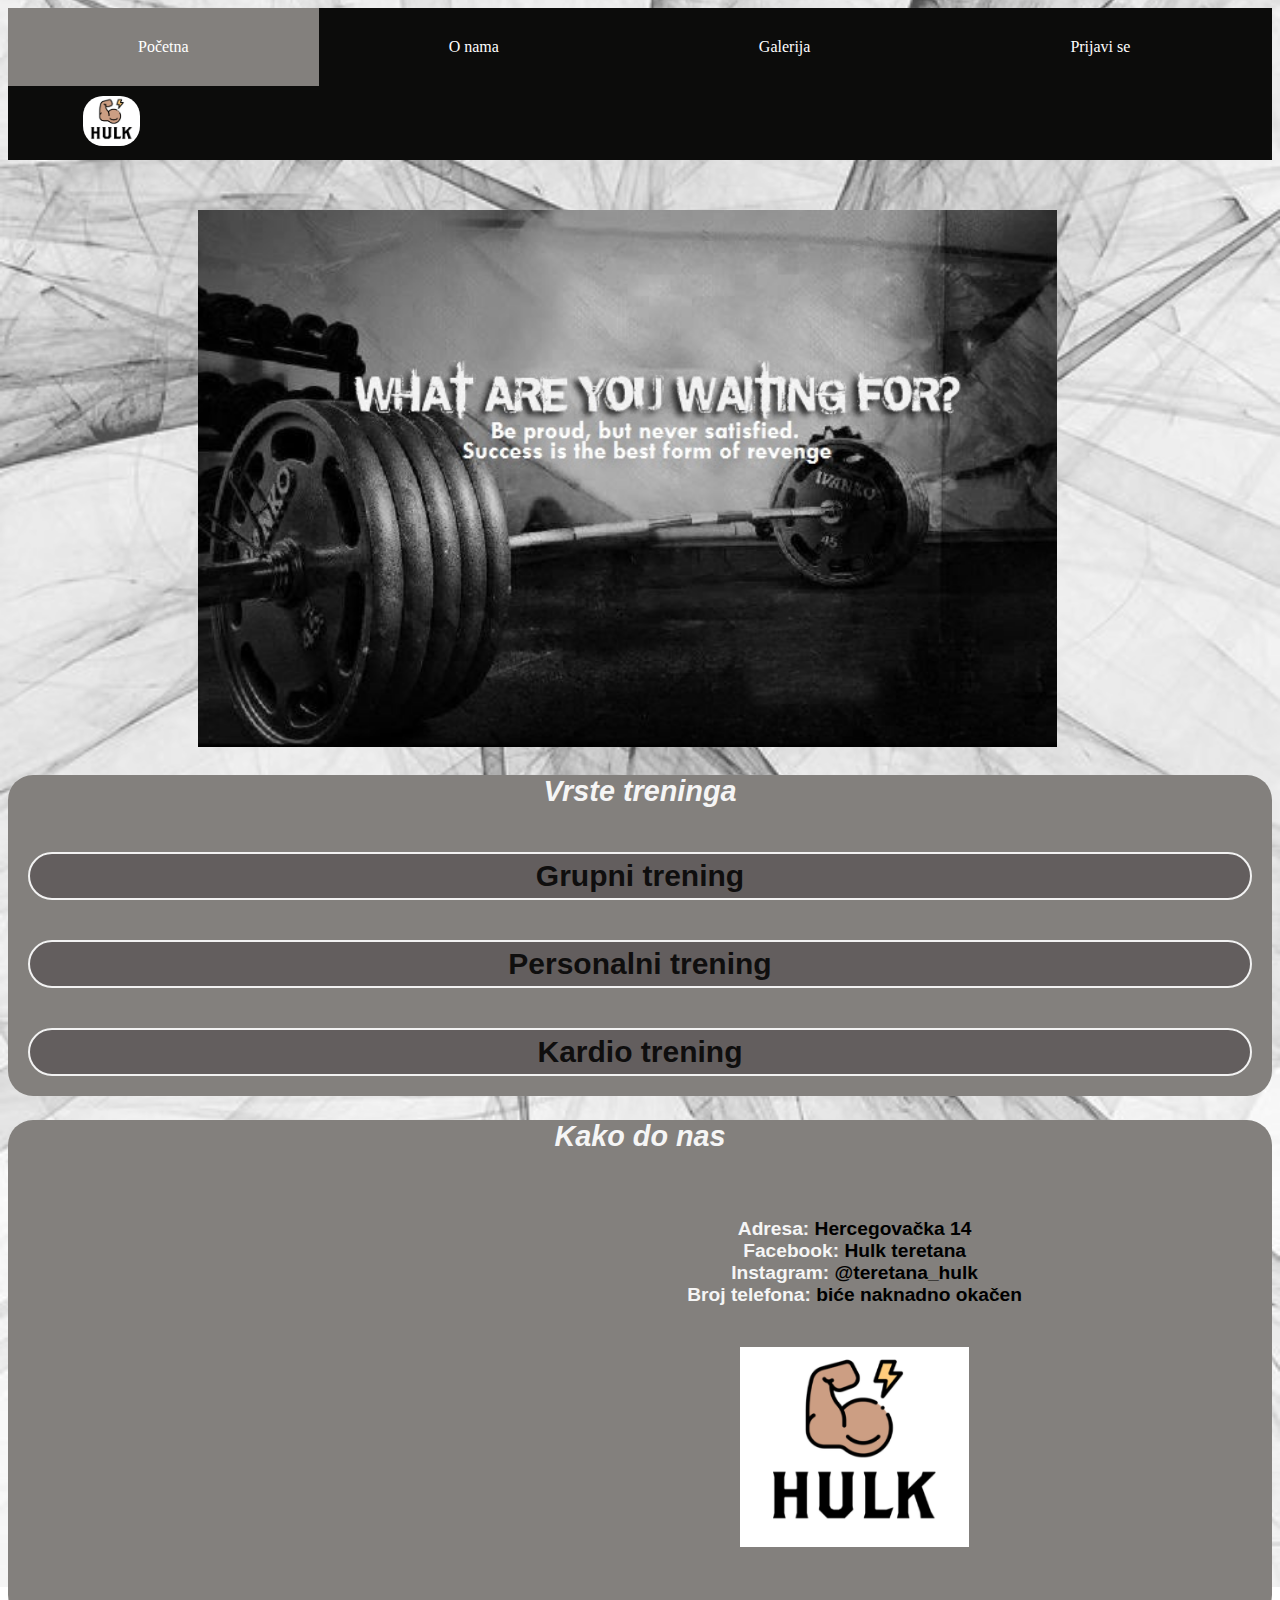
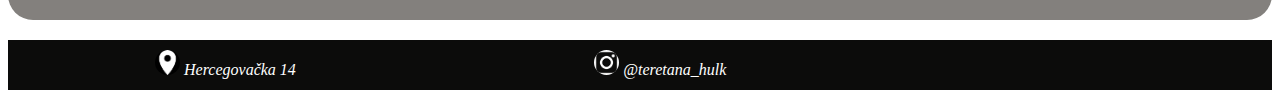
<file: index.html>
<!DOCTYPE html>
<html lang="en">
<head>
    <meta charset="UTF-8">
    <meta name="viewport" content="width=device-width, initial-scale=1.0">
    <meta http-equiv="X-UA-Compatible" content="ie=edge">
    <link rel="stylesheet" href="css/style.css" type="text/css">
    <script src="https://ajax.googleapis.com/ajax/libs/jquery/3.4.1/jquery.min.js"></script>
    <link rel="icon" href="images/hlogo.png">
    <script src="js/forma.js"></script>
    <title>Hulk</title>
</head>

<body>
    <header>
        <div class="gore">
            <ul class="main-gore">
                <li class="active"><a href="pocetna.html">Početna</a></li>
                <li><a href="onama.html">O nama</a></li>
                <li><a href="galerija.html">Galerija</a></li>
                <li><a href="prijavi se.html">Prijavi se</a></li>
                <li id="glogo"><img class="glogoimg" height="50px" src="images/hlogo.png" alt=""></li>
            </ul>
        </div>
    </header>

    <div class="mot">
        <img src="images/mot.jpg" alt="Motivacija" width=80%>
    </div>

    <div>
        <div class="vrstetr">
            <h2><i> Vrste treninga</i></h2>
            <div class="podvrste">
                <div id="grupni">
                    Grupni trening
                </div>
                <div id="opis_grupni">
                    <p class="opis">Treniraj sve od Joge do Power Box-a, od pilatesa do Dance Fitness-a. Sve treninge vode stručni treneri Hulk
                         teretane sa višegodišnjim iskustvom u oblasti fitnesa. Treninzi su podeljeni u tri težinske kategorije od 
                         lakšeg ka težim.
                    </p>
                    <img class="slikatr" src="images/grupni.jpg" alt="grupni trening" >
                    <p class="opis"> <a href="prijavi se.html" class="prijavi">Prijavi se</a> i zakaži termin svog prvog treninga!
                    </p>
                </div>
            </div>

            <div class="podvrste">
                <div id="personalni">
                    Personalni trening
                </div>
                <div id="opis_personalni">
                    <p class="opis">Ukoliko želite da izbegnete povrede i maksimalno iskoristite potencijal svoga tela za dostizanje 
                        cilja lični trener je najbolje rešenje. Bez obzira na to da li želite da izgubite na težini ili da steknete
                         mišićnu masu, on će vam pomoći u tome.
                    </p>
                    <img class="slikatr" src="images/personalni.png" alt="personalni trening" >
                    <p class="opis"> <a href="prijavi se.html" class="prijavi">Prijavi se</a> i zakaži termin svog prvog treninga!
                    </p>
                </div>
            </div>

            <div class="podvrste">
                <div id="kardio">
                    Kardio trening
                </div>
                <div id="opis_kardio">
                    <p class="opis">Kardio vežbanje učiniće te zgodnijim, zdravijim i punim snage ali učiniće i više od toga. Imaćeš 
                        bolju koncentraciju i pamćenje, regulisaćeš telesnu težinu i bićeš otporniji na stres.
                    </p>
                    <img class="slikatr" src="images/kardio.png" alt="kardio trening" >
                    <p class="opis"> <a href="prijavi se.html" class="prijavi">Prijavi se</a> i zakaži termin svog prvog treninga!
                    </p>
                </div>
            </div>
            
        </div>

    <div class="sadržaj">
        <h2><i>Kako do nas</i></h2>
        <div class="row">
            <div class="mapa">
                <iframe id="mapica" src="https://maps.google.com/maps?q=Hercegova%C4%8Dka%2014,%20Beograd&t=&z=13&ie=UTF8&iwloc=&output=embed"
                 width="600" height="400" frameborder="0" style="border:0;" allowfullscreen=""></iframe>

            </div>
            <div class="tekstkontakt">
                <p> <br>
                <b>Adresa:</b>  Hercegovačka 14 <br>
                <b>Facebook:</b> Hulk teretana<br>
                <b>Instagram:</b> @teretana_hulk <br>
                <b>Broj telefona:</b>  biće naknadno okačen</p>
                <br>

                <img src="images/hlogo.png" height="200px" alt="Hulk">
            </div>
            
        </div>
    </div>

    <footer>
        <div class="dole">
            <ul class="main-dole">
                <li class="footer">  <img id="lok" height="25px" src="images/lok.png" alt="">  Hercegovačka 14</li>
                <li class="footer"> <img id="instalogo" height="25px" src="images/insta.png" alt="">  @teretana_hulk</li>
                <li class="footer"> <img id="instalogo" height="25px" src="images/vreme.png" alt="">   Radno vreme:pon-ned:07h-21h</li>
            </ul>
        </div>
    </footer>
</body>
<script src="js/script.js"></script>

</html>
</file>
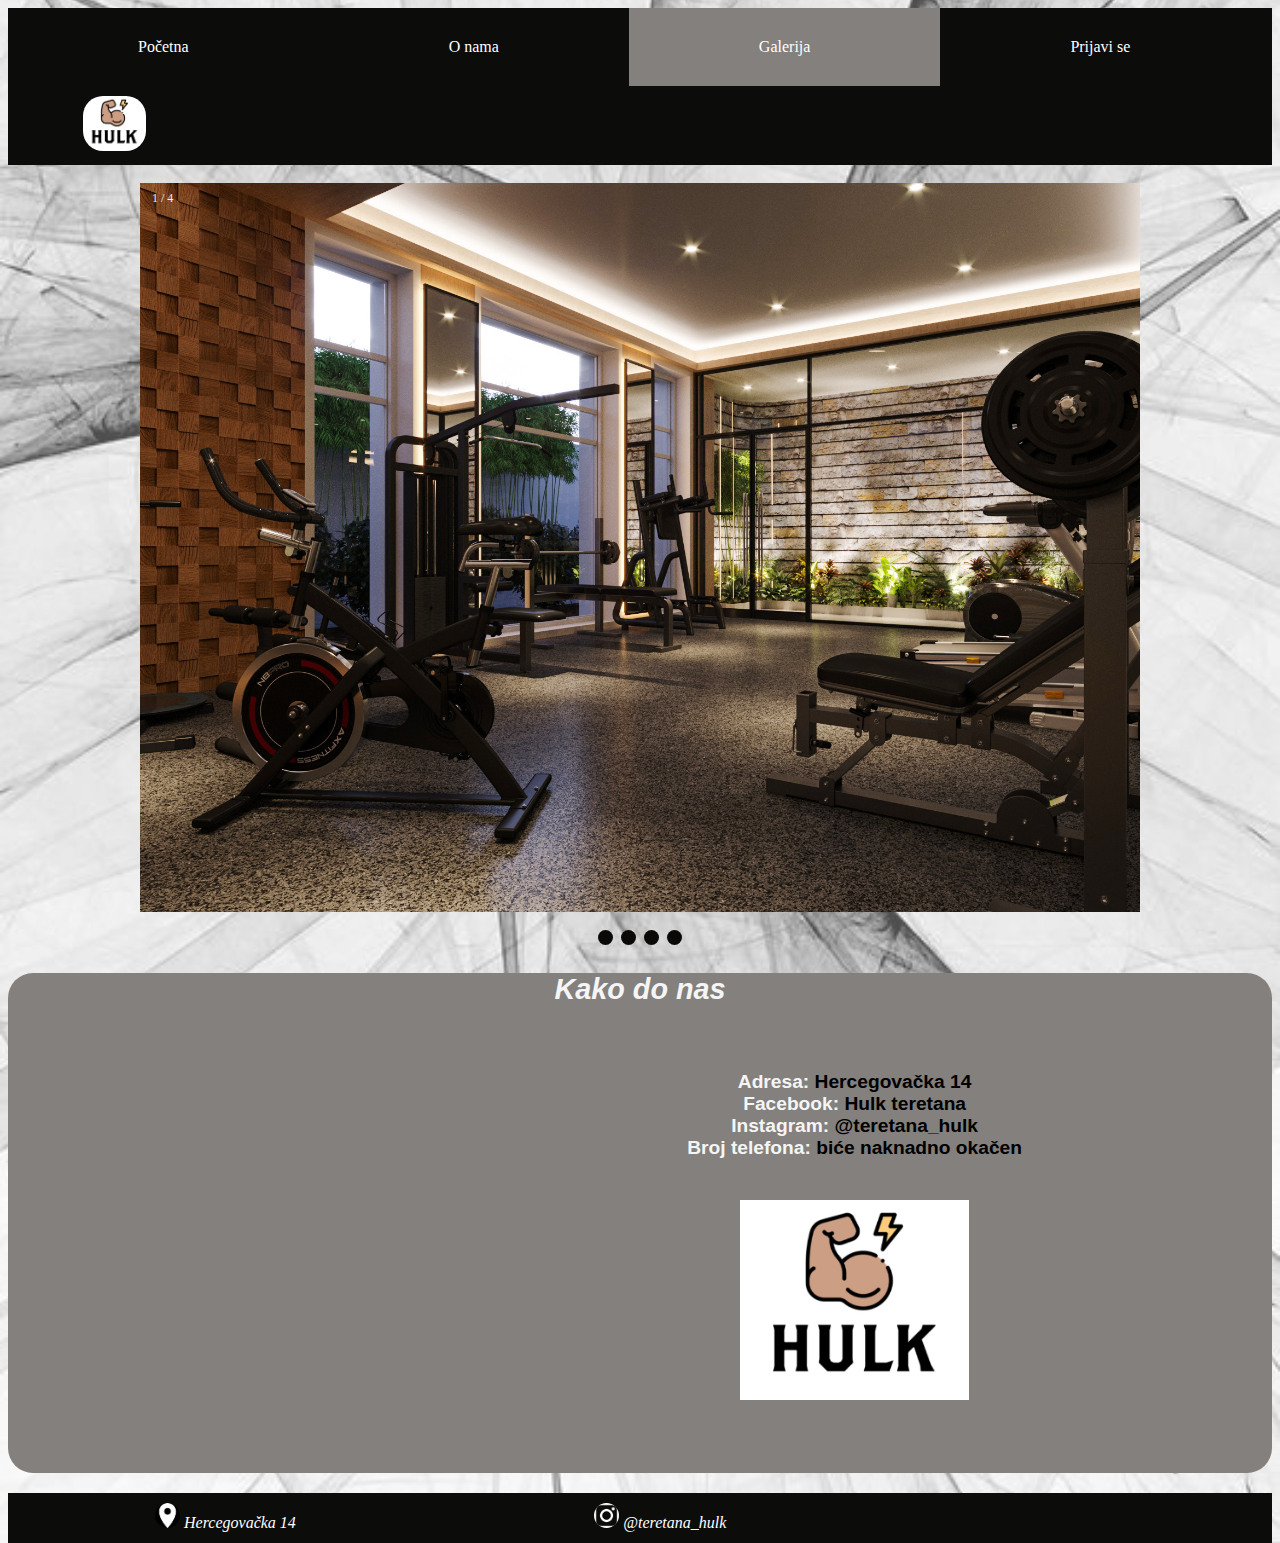
<file: galerija.html>
<html>

<head>
    <meta charset="UTF-8">
    <meta name="viewport" content="width=device-width, initial-scale=1.0">
    <meta http-equiv="X-UA-Compatible" content="ie=edge">
    <link rel="stylesheet" href="css/style.css" type="text/css">
    <script src="https://ajax.googleapis.com/ajax/libs/jquery/3.4.1/jquery.min.js"></script>
    <link rel="icon" href="images/hlogo.png">
    <script src="js/forma.js"></script>
    <title>Hulk</title>
</head>

<body>
    <header>
        <div class="gore">
            <ul class="main-gore">
                <li><a href="pocetna.html">Početna</a></li>
                <li><a href="onama.html">O nama</a></li>
                <li class="active "><a href="galerija.html">Galerija</a></li>
                <li><a href="prijavi se.html">Prijavi se</a></li>
                <li id="glogo"><img class="glogoimg" height="55px" src="images/hlogo.png" alt=""></li>
            </ul>
        </div>
    </header>

    <br>
    <div class="galerija">
           
        <div class="slideshow">
            
            <div class="slajdovi fade">
                <div class="brojevi">1 / 4</div>
                <img src="images/teretana1.jpg" style="width:100%">
            </div>
            
            <div class="slajdovi fade">
                <div class="brojevi">2 / 4</div>
                <img src="images/teretana2.jpg" style="width:100%">
            </div>
            
            <div class="slajdovi fade">
                <div class="brojevi">3 / 4</div>
                <img src="images/teretana3.jpg" style="width:100%">
            </div>

            <div class="slajdovi fade">
                <div class="brojevi">4 / 4</div>
                <img src="images/teretana4.jpg" style="width:100%">
            </div>
         
        </div>
        <br>
            
        <div style="text-align:center">
                <span class="tackica"></span> 
                <span class="tackica"></span> 
                <span class="tackica"></span>
                <span class="tackica"></span> 
        </div>
            

    </div>
    <div class="sadržaj">
        <h2><i>Kako do nas</i></h2>
        <div class="row">
            <div class="mapa">
                <iframe id="mapica" src="https://maps.google.com/maps?q=Hercegova%C4%8Dka%2014,%20Beograd&t=&z=13&ie=UTF8&iwloc=&output=embed"
                 width="600" height="400" frameborder="0" style="border:0;" allowfullscreen=""></iframe>

            </div>
            <div class="tekstkontakt">
                <p> <br>
                <b>Adresa:</b>  Hercegovačka 14 <br>
                <b>Facebook:</b> Hulk teretana<br>
                <b>Instagram:</b> @teretana_hulk <br>
                <b>Broj telefona:</b>  biće naknadno okačen</p>
                <br>

                <img src="images/hlogo.png" height="200px" alt="Hulk">
            </div>
            
        </div>
    </div>
    <footer>
        <div class="dole">
            <ul class="main-dole">
                <li class="footer">  <img id="lok" height="25px" src="images/lok.png" alt="">  Hercegovačka 14</li>
                <li class="footer"> <img id="instalogo" height="25px" src="images/insta.png" alt="">  @teretana_hulk</li>
                <li class="footer"> <img id="instalogo" height="25px" src="images/vreme.png" alt="">   Radno vreme:pon-ned:07h-21h</li>
            </ul>
        </div>
    </footer>
</body>
<script src="js/script.js"></script>

</html>
</file>
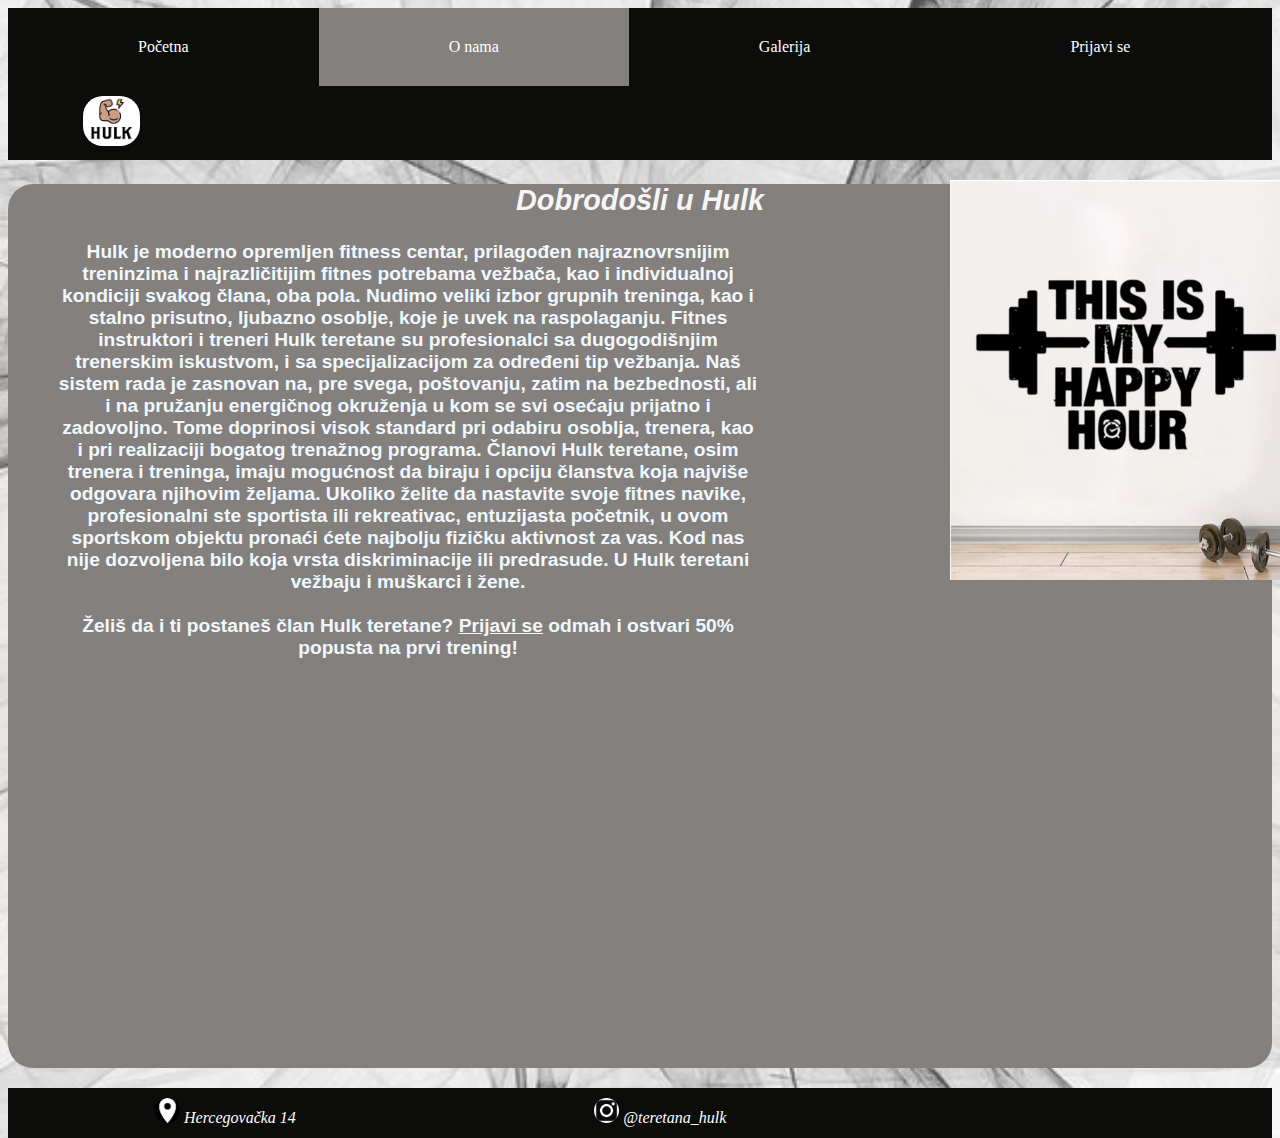
<file: onama.html>
<html>

<head>
    <meta charset="UTF-8">
    <meta name="viewport" content="width=device-width, initial-scale=1.0">
    <meta http-equiv="X-UA-Compatible" content="ie=edge">
    <link rel="stylesheet" href="css/style.css" type="text/css">
    <script src="https://ajax.googleapis.com/ajax/libs/jquery/3.4.1/jquery.min.js"></script>
    <link rel="icon" href="images/hlogo.png">
    <script src="js/forma.js"></script>
    <title>Hulk</title>
</head>

<body>
    <header>
        <div class="gore">
            <ul class="main-gore">
                <li><a href="pocetna.html">Početna</a></li>
                <li class="active"><a href="onama.html">O nama</a></li>
                <li><a href="galerija.html">Galerija</a></li>
                <li><a href="prijavi se.html">Prijavi se</a></li>
                <li id="glogo"><img class="glogoimg" height="50px" src="images/hlogo.png" alt=""></li>
            </ul>
        </div>
    </header>


    <div>
        <div class="vrstetr">
            <h2><i> Dobrodošli u Hulk</i></h2>
            
            <div>  
                <p id="tekstONama">Hulk je moderno opremljen fitness centar, prilagođen najraznovrsnijim treninzima i najrazličitijim 
                    fitnes potrebama vežbača, kao i individualnoj kondiciji svakog člana, oba pola. Nudimo veliki izbor grupnih treninga,
                    kao i stalno prisutno, ljubazno osoblje, koje je uvek na raspolaganju. Fitnes instruktori i treneri Hulk teretane su 
                    profesionalci sa dugogodišnjim trenerskim iskustvom, i sa specijalizacijom za određeni tip vežbanja. Naš sistem rada
                    je zasnovan na, pre svega, poštovanju, zatim na bezbednosti, ali i na pružanju energičnog okruženja u kom se svi
                    osećaju prijatno i zadovoljno. Tome doprinosi visok standard pri odabiru osoblja, trenera, kao i pri realizaciji 
                    bogatog trenažnog programa. Članovi Hulk teretane, osim trenera i treninga, imaju mogućnost da biraju i opciju 
                    članstva koja najviše odgovara njihovim željama. Ukoliko želite da nastavite svoje fitnes navike, profesionalni 
                    ste sportista ili rekreativac, entuzijasta početnik, u ovom sportskom objektu pronaći ćete najbolju fizičku
                    aktivnost za vas. Kod nas nije dozvoljena bilo koja vrsta diskriminacije ili predrasude. U Hulk teretani vežbaju
                    i muškarci i žene.
                    <br>
                    <br>
                    Želiš da i ti postaneš član Hulk teretane? <b><a href="prijavi se.html">Prijavi se</a></b> odmah i ostvari 50%
                    popusta na prvi trening!
                </p>
            </div>
            <div id="slikaoNama">
                <img src="images/happy.png" height="400px" alt="happy hour">
            </div>
        </div>

    </div>
    <footer>
        <div class="dole">
            <ul class="main-dole">
                <li class="footer">  <img id="lok" height="25px" src="images/lok.png" alt="">  Hercegovačka 14</li>
                <li class="footer"> <img id="instalogo" height="25px" src="images/insta.png" alt="">  @teretana_hulk</li>
                <li class="footer"> <img id="instalogo" height="25px" src="images/vreme.png" alt="">   Radno vreme:pon-ned:07h-21h</li>
            </ul>
        </div>
    </footer>

</body>


</html>
</file>
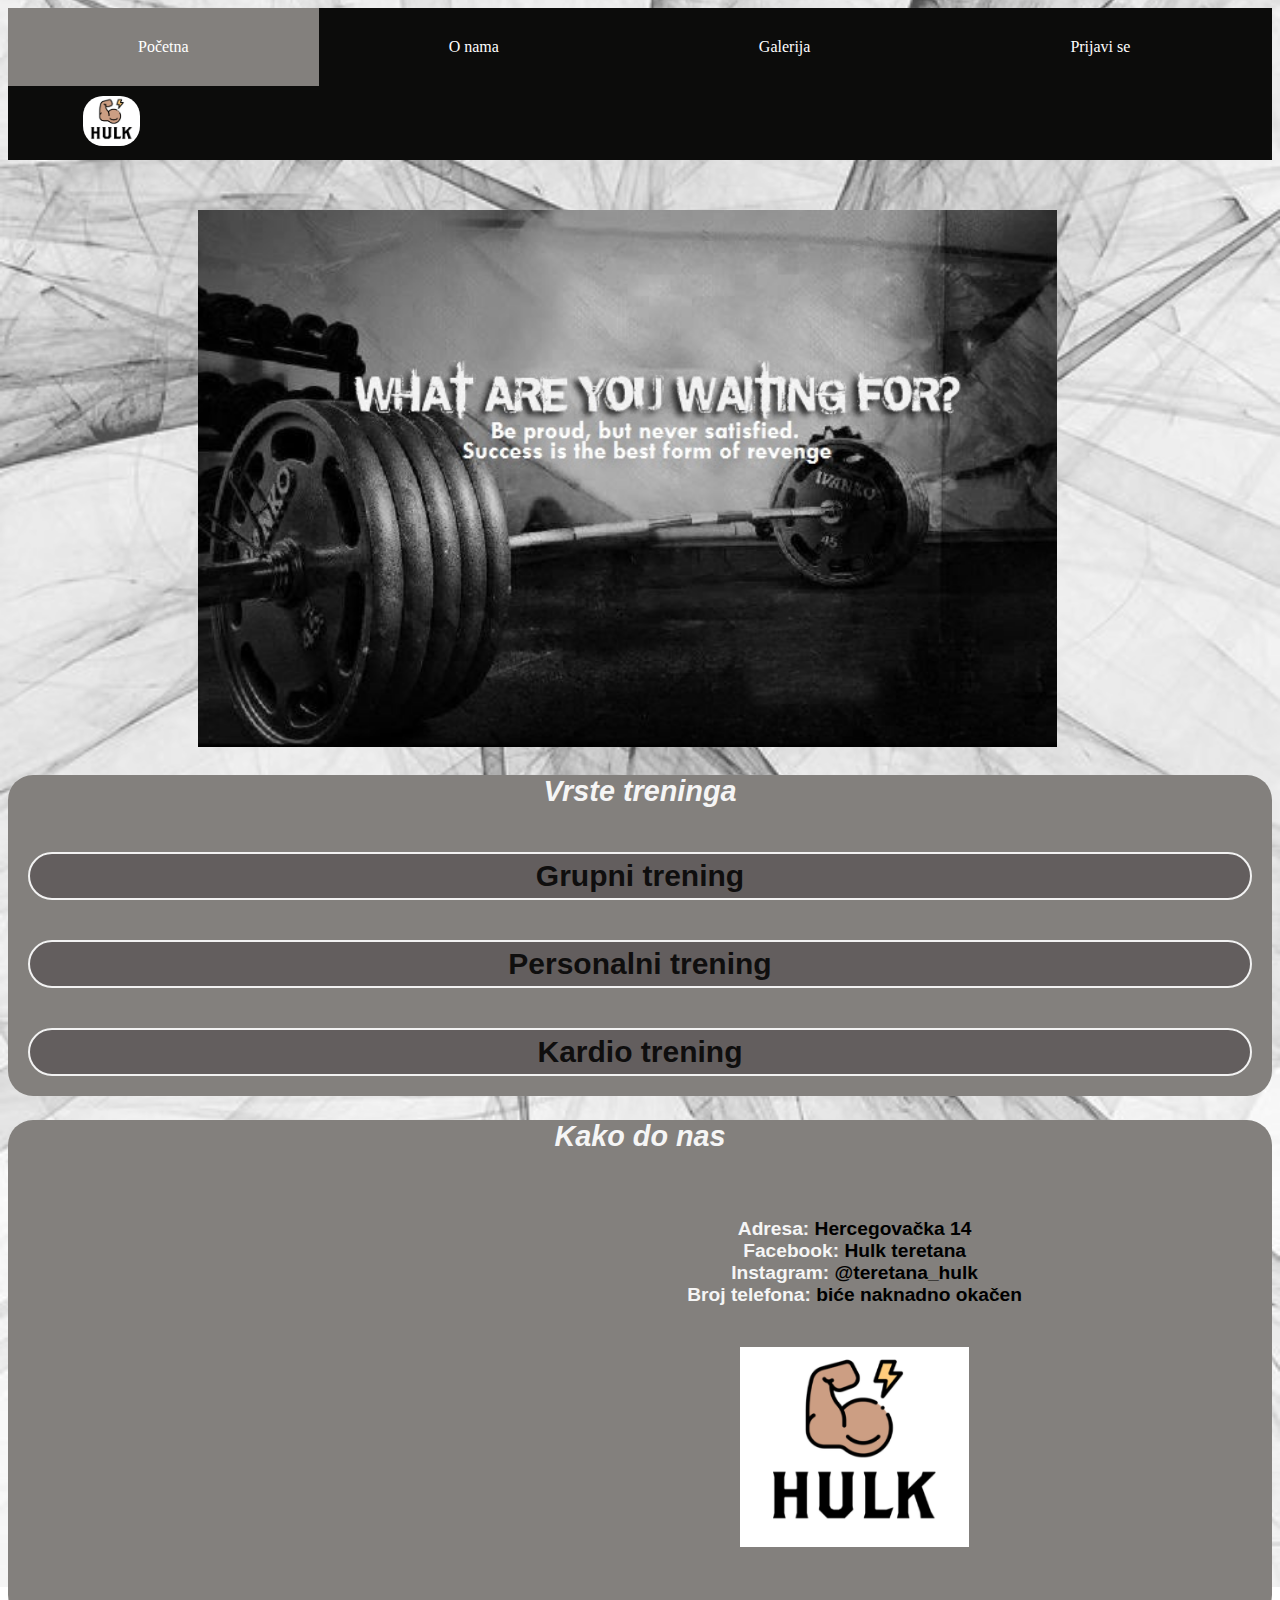
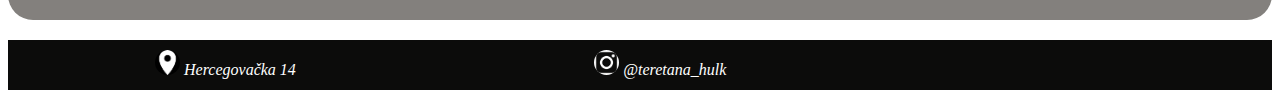
<file: pocetna.html>
<!DOCTYPE html>
<html lang="en">
<head>
    <meta charset="UTF-8">
    <meta name="viewport" content="width=device-width, initial-scale=1.0">
    <meta http-equiv="X-UA-Compatible" content="ie=edge">
    <link rel="stylesheet" href="css/style.css" type="text/css">
    <script src="https://ajax.googleapis.com/ajax/libs/jquery/3.4.1/jquery.min.js"></script>
    <link rel="icon" href="images/hlogo.png">
    <script src="js/forma.js"></script>
    <title>Hulk</title>
</head>

<body>
    <header>
        <div class="gore">
            <ul class="main-gore">
                <li class="active"><a href="pocetna.html">Početna</a></li>
                <li><a href="onama.html">O nama</a></li>
                <li><a href="galerija.html">Galerija</a></li>
                <li><a href="prijavi se.html">Prijavi se</a></li>
                <li id="glogo"><img class="glogoimg" height="50px" src="images/hlogo.png" alt=""></li>
            </ul>
        </div>
    </header>

    <div class="mot">
        <img src="images/mot.jpg" alt="Motivacija" width=80%>
    </div>

    <div>
        <div class="vrstetr">
            <h2><i> Vrste treninga</i></h2>
            <div class="podvrste">
                <div id="grupni">
                    Grupni trening
                </div>
                <div id="opis_grupni">
                    <p class="opis">Treniraj sve od Joge do Power Box-a, od pilatesa do Dance Fitness-a. Sve treninge vode stručni treneri Hulk
                         teretane sa višegodišnjim iskustvom u oblasti fitnesa. Treninzi su podeljeni u tri težinske kategorije od 
                         lakšeg ka težim.
                    </p>
                    <img class="slikatr" src="images/grupni.jpg" alt="grupni trening" >
                    <p class="opis"> <a href="prijavi se.html" class="prijavi">Prijavi se</a> i zakaži termin svog prvog treninga!
                    </p>
                </div>
            </div>

            <div class="podvrste">
                <div id="personalni">
                    Personalni trening
                </div>
                <div id="opis_personalni">
                    <p class="opis">Ukoliko želite da izbegnete povrede i maksimalno iskoristite potencijal svoga tela za dostizanje 
                        cilja lični trener je najbolje rešenje. Bez obzira na to da li želite da izgubite na težini ili da steknete
                         mišićnu masu, on će vam pomoći u tome.
                    </p>
                    <img class="slikatr" src="images/personalni.png" alt="personalni trening" >
                    <p class="opis"> <a href="prijavi se.html" class="prijavi">Prijavi se</a> i zakaži termin svog prvog treninga!
                    </p>
                </div>
            </div>

            <div class="podvrste">
                <div id="kardio">
                    Kardio trening
                </div>
                <div id="opis_kardio">
                    <p class="opis">Kardio vežbanje učiniće te zgodnijim, zdravijim i punim snage ali učiniće i više od toga. Imaćeš 
                        bolju koncentraciju i pamćenje, regulisaćeš telesnu težinu i bićeš otporniji na stres.
                    </p>
                    <img class="slikatr" src="images/kardio.png" alt="kardio trening" >
                    <p class="opis"> <a href="prijavi se.html" class="prijavi">Prijavi se</a> i zakaži termin svog prvog treninga!
                    </p>
                </div>
            </div>
            
        </div>

    <div class="sadržaj">
        <h2><i>Kako do nas</i></h2>
        <div class="row">
            <div class="mapa">
                <iframe id="mapica" src="https://maps.google.com/maps?q=Hercegova%C4%8Dka%2014,%20Beograd&t=&z=13&ie=UTF8&iwloc=&output=embed"
                 width="600" height="400" frameborder="0" style="border:0;" allowfullscreen=""></iframe>

            </div>
            <div class="tekstkontakt">
                <p> <br>
                <b>Adresa:</b>  Hercegovačka 14 <br>
                <b>Facebook:</b> Hulk teretana<br>
                <b>Instagram:</b> @teretana_hulk <br>
                <b>Broj telefona:</b>  biće naknadno okačen</p>
                <br>

                <img src="images/hlogo.png" height="200px" alt="Hulk">
            </div>
            
        </div>
    </div>

    <footer>
        <div class="dole">
            <ul class="main-dole">
                <li class="footer">  <img id="lok" height="25px" src="images/lok.png" alt="">  Hercegovačka 14</li>
                <li class="footer"> <img id="instalogo" height="25px" src="images/insta.png" alt="">  @teretana_hulk</li>
                <li class="footer"> <img id="instalogo" height="25px" src="images/vreme.png" alt="">   Radno vreme:pon-ned:07h-21h</li>
            </ul>
        </div>
    </footer>
</body>
<script src="js/script.js"></script>

</html>
</file>
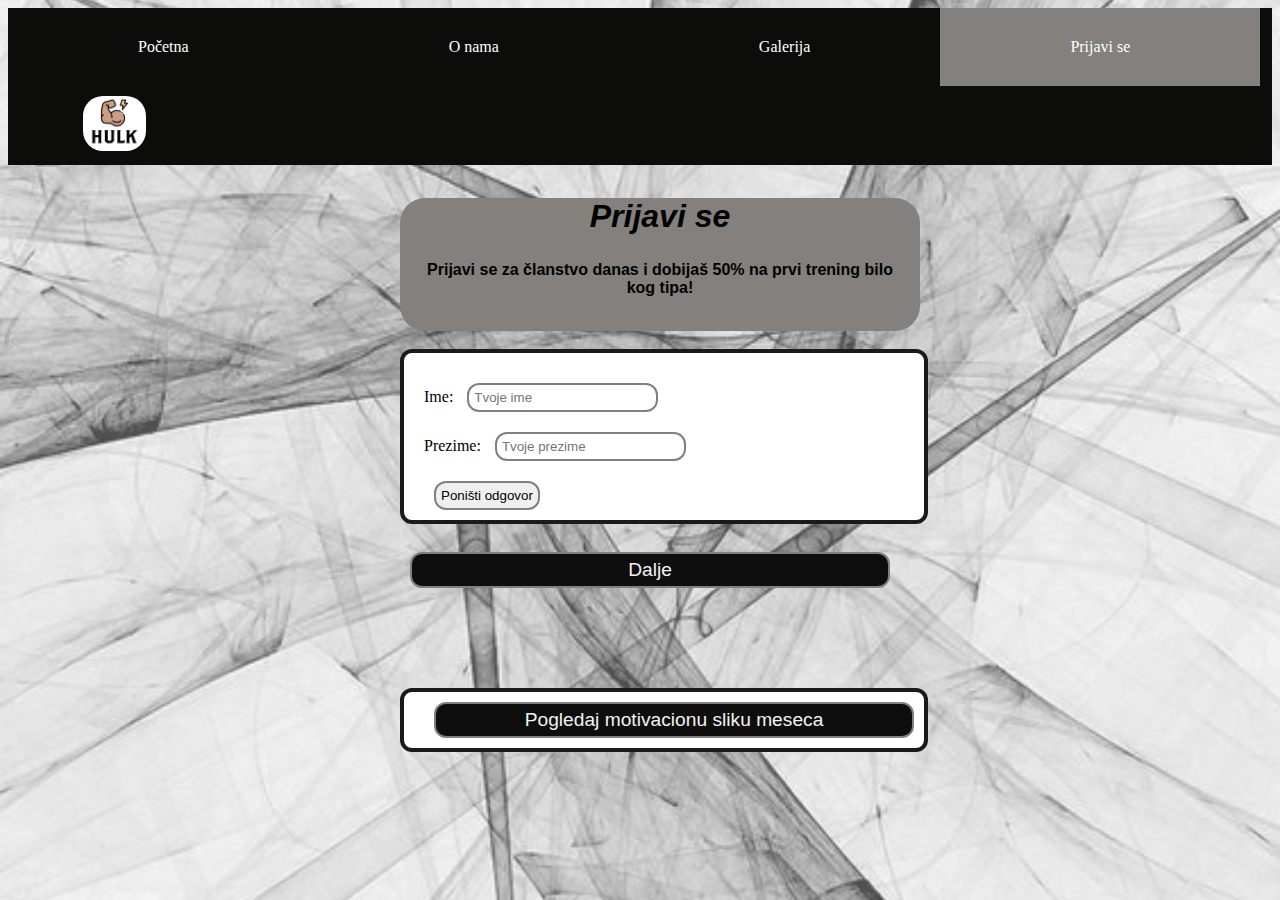
<file: prijavi se.html>
<!DOCTYPE html>
<html lang="en">
    <head>
        <meta charset="UTF-8">
        <meta name="viewport" content="width=device-width, initial-scale=1.0">
        <meta http-equiv="X-UA-Compatible" content="ie=edge">
        <link rel="stylesheet" href="css/style.css" type="text/css">
        <script src="https://ajax.googleapis.com/ajax/libs/jquery/3.4.1/jquery.min.js"></script>
        <link rel="icon" href="images/hlogo.png">
        <script src="js/forma.js"></script>
        <title>Hulk</title>
    </head>
<body>
    <header>
        <div class="gore">
            <ul class="main-gore">
                <li ><a href="pocetna.html">Početna</a></li>
                <li><a href="onama.html">O nama</a></li>
                <li><a href="galerija.html">Galerija</a></li>
                <li class="active "><a href="prijavi se.html">Prijavi se</a></li>
                <li id="glogo"><img class="glogoimg" height="55px" src="images/hlogo.png" alt=""></li>
            </ul>
        </div>
    </header>

        <div class="center">
            <div class="prijava">
                <i><h2 id="prijavi_se">Prijavi se</h2></i>
                <p id="popust">Prijavi se za članstvo danas i dobijaš 50% na prvi trening bilo kog tipa! <br>
                </p>
                <br>
            </div>
            <br>
            <form name="myForm">
                Ime: <input type="text" id="ime" name="ime" placeholder="Tvoje ime"/><br>
                Prezime: <input type="text" id="prezime" name="prezime" placeholder="Tvoje prezime"/><br>
                <input type="reset" value="Poništi odgovor" />
            </form><br>

            <button onclick="dalje1()" id="dugmedalje1">Dalje</button><br>

            <form id="dalje1">   
                <p id="br">Broj telefona:</p> <input type="number" id="telefon" name="telefon" placeholder="Tvoj broj telefona"/><br>
                <p id="em">E-mail: </p><input type="email" id="mejl" name="mejl" placeholder="Tvoj e-mail"/><br>
                <p id="a">Adresa: </p><input type="text" id="adresa" name="adresa" placeholder="Tvoja adresa"/><br>            
                               
            </form><br>
    
            <button onclick="dalje2()" id="dugmedalje2">Dalje</button><br>

            <form id="dalje2">                
                <p id="sif">Šifra:</p> <input type="password" id="sifra" name="sifra" placeholder="Nova šifra"/><br>
                <p id="psif">Potvrda šifre: </p><input type="password" id="psifra" name="psifra" placeholder="Ponovi šifru"/><br>                
            </form><br>

            <button onclick="dalje3()" id="dugmedalje3">Odaberi termin</button><br>

            <form id="dalje3">                
                Odaberi koji tip treninga bi želeo/la da zakažeš: <br>
                 <select name="trening" id="odabir">
                    <option value="birag">Grupni trening</option>
                    <option value="birap">Personalni trening</option>
                    <option value="birak">Kardio trening</option>
                </select><br>
                Kog dana želiš prvi trening:  <input class="datum" id="datum" type="date"><br> 
                U koliko sati želiš prvi trening:  <input class="vreme" id="vreme" type="time"><br>      
            </form>   

            <button onclick="dalje4()" id="dugmedalje4">Zakaži trening</button><br>

            <div class="posebno_dugme">
                <button id="za_motivaciju">Pogledaj motivacionu sliku meseca</button> 
                <div id="slika_motivacija">   <img height="460px" src="images/mot2.jpg" alt=""></div> <br>
            </div>
            <br><br>
        </div>
 
    
</body> 

</html>
</file>
<file: css/style.css>
html{
    background: linear-gradient(rgba(255,255,255,.3), rgba(255,255,255,.3)),url("../images/poz.jpg") no-repeat center center fixed; 
    -webkit-background-size: cover;
    -moz-background-size: cover;
    -o-background-size: cover;
    background-size: cover;
}

 
/* HEADER */
/* Koristili smo grid layout */
.vrste {
    display: grid;
    grid-template-columns: auto auto auto;
}
.podvrste {
    padding: 20px;
    font-size: 30px;
    text-align: center;
}


/*Veliki div sa menijem*/
ul {
    list-style-type: none;
    margin: 0;
    padding: 0;
    overflow: hidden;
    background-color: #0c0c0b;
}

/*Da se meni nalazi levo*/ 
li {
    float: left;
    padding: 10px 110px;
}
/* Za mali logo u headeru desno */
#glogo{
    padding: 10px 75px;

}
.glogoimg{
    border-radius: 20px;
}
/* Kada se misem predje preko malog loga */
.glogoimg:hover{
    height: 57px;
}
/*Elemeniti liste menija koji su linkovi*/  
li a {
    display: block;
    color: white;
    text-align: center;
    padding: 20px;
    text-decoration: none;
}
/* Kada se mišem pređe preko elemenata u gornjem meniju */
li a:hover {
    background-color: #635e5e;
    color: #0f0e0e;
    border-radius: 20px;
}
/* Meni kad je ta stranica otvorena*/
.active {
    background-color: #83807d;
}



/* POCETNA */

/* slika za motivaciju*/
.mot{
    margin-left: 15%;
    margin-top: 50px;
}
/* Vrste treninga */
.vrstetr{
    background-color: #83807d;
    height: 100%;
    text-align: center;
    font-family: -apple-system, BlinkMacSystemFont, 'Segoe UI', Roboto, Oxygen, Ubuntu, Cantarell, 'Open Sans', 'Helvetica Neue', sans-serif;
    font-size: larger;
    font-weight: bold;
    border-radius: 25px;
}
/* Svaka vrsta treninga sa opisom */
#opis_grupni, #grupni {
    padding: 5px;
    text-align: center;
    background-color: #635e5e;
    color: #0f0e0e;
    border: solid 2px #f2f2f2;
    border-radius: 25px;
}  
#opis_grupni {
    display: none;
    color: black;
    background: linear-gradient(rgba(255,255,255,.5), rgba(255,255,255,.5)),url("../images/back.jpg") no-repeat 0 50%;
    background-size: cover; 
}
#opis_personalni, #personalni {
    padding: 5px;
    text-align: center;
    background-color: #635e5e;
    color: #0f0e0e;
    border: solid 2px #f2f2f2;
    border-radius: 25px;
}
#opis_personalni {
    display: none;
    color: black;
    background: linear-gradient(rgba(255,255,255,.5), rgba(255,255,255,.5)),url("../images/back.jpg") no-repeat 0 50%;
    background-size: cover;  
}
#opis_kardio, #kardio {
    padding: 5px;
    text-align: center;
    background-color: #635e5e;
    color: #0f0e0e;
    border: solid 2px #f2f2f2;
    border-radius: 25px;
} 
#opis_kardio {
    display: none;
    color: black;
    background: linear-gradient(rgba(255,255,255,.5), rgba(255,255,255,.5)),url("../images/back.jpg") no-repeat 0 50%;
    background-size: cover;  
}

.opis{
    margin-left: 20%;
    margin-right: 20%;
    font-size: 70%;
}
.slikatr{
    height: 50%;
    width: 50%;
}
.prijavi{
    color: black;
}

/* Kako do nas sa mapom */
.mapa{
    float: left;
    position: relative;
    left: 250px;
}
.tekstkontakt{
    float: right;
    position: relative;
    right: 250px;
}

/* O NAMA */
#slikaoNama{
    position: absolute;
    top: 180px;
    left: 950px;
}
#tekstONama{
    width: 700px;
    position: relative;
    left: 50px;
    color: aliceblue;
}
b, h2, a{
    color: whitesmoke;
}

/* GALERIJA */

/* Slideshow slika prostora*/
.slideshow {
  max-width: 1000px;
  position: relative;
  margin: auto;
}
/* Brojevi slika na početnoj stranici, npr. 1/3 */
.brojevi {
  color: #f2f2f2;
  font-size: 12px;
  padding: 8px 12px;
  position: absolute;
  top: 0;
}
/* Tackice ispod slika slideshow-a*/
.tackica {
  height: 15px;
  width: 15px;
  margin: 0 2px;
  background-color: #0a0907;
  border-radius: 50%;
  display: inline-block;
  transition: background-color 0.6s ease;
}
/* Animacija za nestajanje */
.fade {
  -webkit-animation-name: fade;
  -webkit-animation-duration: 1.5s;
  animation-name: fade;
  animation-duration: 1.5s;
}
@-webkit-keyframes fade {
  from {opacity: .4} 
  to {opacity: 1}
}
@keyframes fade {
  from {opacity: .4} 
  to {opacity: 1}
}



.sadržaj{
    background-color: #83807d;
    height: 500px;
    text-align: center;
    font-family: -apple-system, BlinkMacSystemFont, 'Segoe UI', Roboto, Oxygen, Ubuntu, Cantarell, 'Open Sans', 'Helvetica Neue', sans-serif;
    font-size: larger;
    font-weight: bold;
    border-radius: 25px;
}


/* PRIJAVA */

/* Div za stranicu prijave veliki div */
.center {
    position:relative;
    top: 150px;
    left: 50%;
    width:30em;
    height:18em;
    margin-top: -9em; 
    margin-left: -15em; 
}

/* Test za prijavu */
#prijavi_se{
    color:  black;
    text-align: center;
    font-family: -apple-system, BlinkMacSystemFont, 'Segoe UI', Roboto, Oxygen, Ubuntu, Cantarell, 'Open Sans', 'Helvetica Neue', sans-serif;
    font-size: xx-large;
    font-weight: bold;
}
.prijava{
    background-color: #83807d;
    border-radius: 25px;
    width: 100%;  
    padding-left: 20px;   
    padding-right: 20px;
}
#popust{
    color:  black;
    text-align: center;
    font-family: -apple-system, BlinkMacSystemFont, 'Segoe UI', Roboto, Oxygen, Ubuntu, Cantarell, 'Open Sans', 'Helvetica Neue', sans-serif;
    font-weight: bold; 
}
#za_motivaciju{
    border: 2px solid grey;  
    border-radius:12px; 
    padding: 5px;  
    margin: 10px;  
    outline:none;
    width: 100%;
    background-color: #0f0e0e;
    color: #f2f2f2;
    font-size: larger;
}
.posebno_dugme{
    border: 4px solid #1b1a1a; 
    border-radius:12px;             
    width: 100%; 
    padding-left: 20px;    
    padding-right: 20px;  
    background-color: white; 
    height: cover;
    margin-bottom: 50px;
}

/* Forma za prijavljivanje */
form {  
    border: 4px solid #1b1a1a; 
    border-radius:12px;             
    width: 100%; 
    padding-left: 20px;  
    padding-top: 20px;  
    padding-right: 20px;  
    background-color: white; 
    height: cover;
}  
#dalje1, #dalje2, #dalje3{
    display: none;
    border: 4px solid #1b1a1a; 
    border-radius:12px;             
    width: 100%; 
    padding-left: 20px;  
    padding-top: 20px;  
    padding-right: 20px;  
    background-color: white; 
    height: cover;

}
#dugmedalje2, #dugmedalje3, #dugmedalje4{
    display: none;
    border: 2px solid grey;  
    border-radius:12px; 
    padding: 5px;  
    margin: 10px;  
    outline:none;
    width: 100%;
    background-color: #0f0e0e;
    color: #f2f2f2;
    font-size: larger;
}
input, select {  
    border: 2px solid grey;  
    border-radius:12px; 
    padding: 5px;  
    margin: 10px;  
    outline:none; 
} 
button{
    border: 2px solid grey;  
    border-radius:12px; 
    padding: 5px;  
    margin: 10px;  
    outline:none;
    width: 100%;
    background-color: #0f0e0e;
    color: #f2f2f2;
    font-size: larger;
}



/* FOOTER */
.dole{
    position: relative;
    top: 20px;
}
.main-dole{
    height: 50px;
    border-radius: 0%;
}
.footer{
    display: block;
    color: white;
    text-align: center;
    width: 17%;
    font-family: fantasy;
    font-style: italic;
}  
#instalogo{
    border-radius: 30px;
}
#lok{
    border-radius: 25px;
}
#bob{
    border-radius: 25px;
}
.kraj{
    text-align: center;
    height: 250px;
    background-color: #dac292;
    border-radius: 0%;
    left: 50%;
}




/* Responzivnost */
@media only screen and (min-width: 360px) and (max-width: 740px){
    .podvrste{
        width: 100px;
        font-size: 10px;
        padding: none;
    }
    #tekstONama{
        width: 300px;
        font-size: 10px;
        left: 17px;
    }
    #slikaoNama{
        position: static;
    }
    .sadržaj{
        height: 800px;
    }
    #mapica{
        width: 150px;
        height: 250px;
        position: absolute;
        right:1em;
        top: 370px;
    }
    .center{
        position: absolute;
        top: 480px;
        left: 180px;
        width: 400px;
        font-size: 10px;
    }
    #myForm{
        width: 150px;
    }
}

@media only screen and (min-width: 768px) and (max-width: 1024px){
    #slikaoNama{
        position: static;
    }
    .sadržaj{
        height: 900px;
    }
    #mapica{
        position: absolute;
        top: 370px;
        float: none;
        right: 30px;
    }
}
</file>
